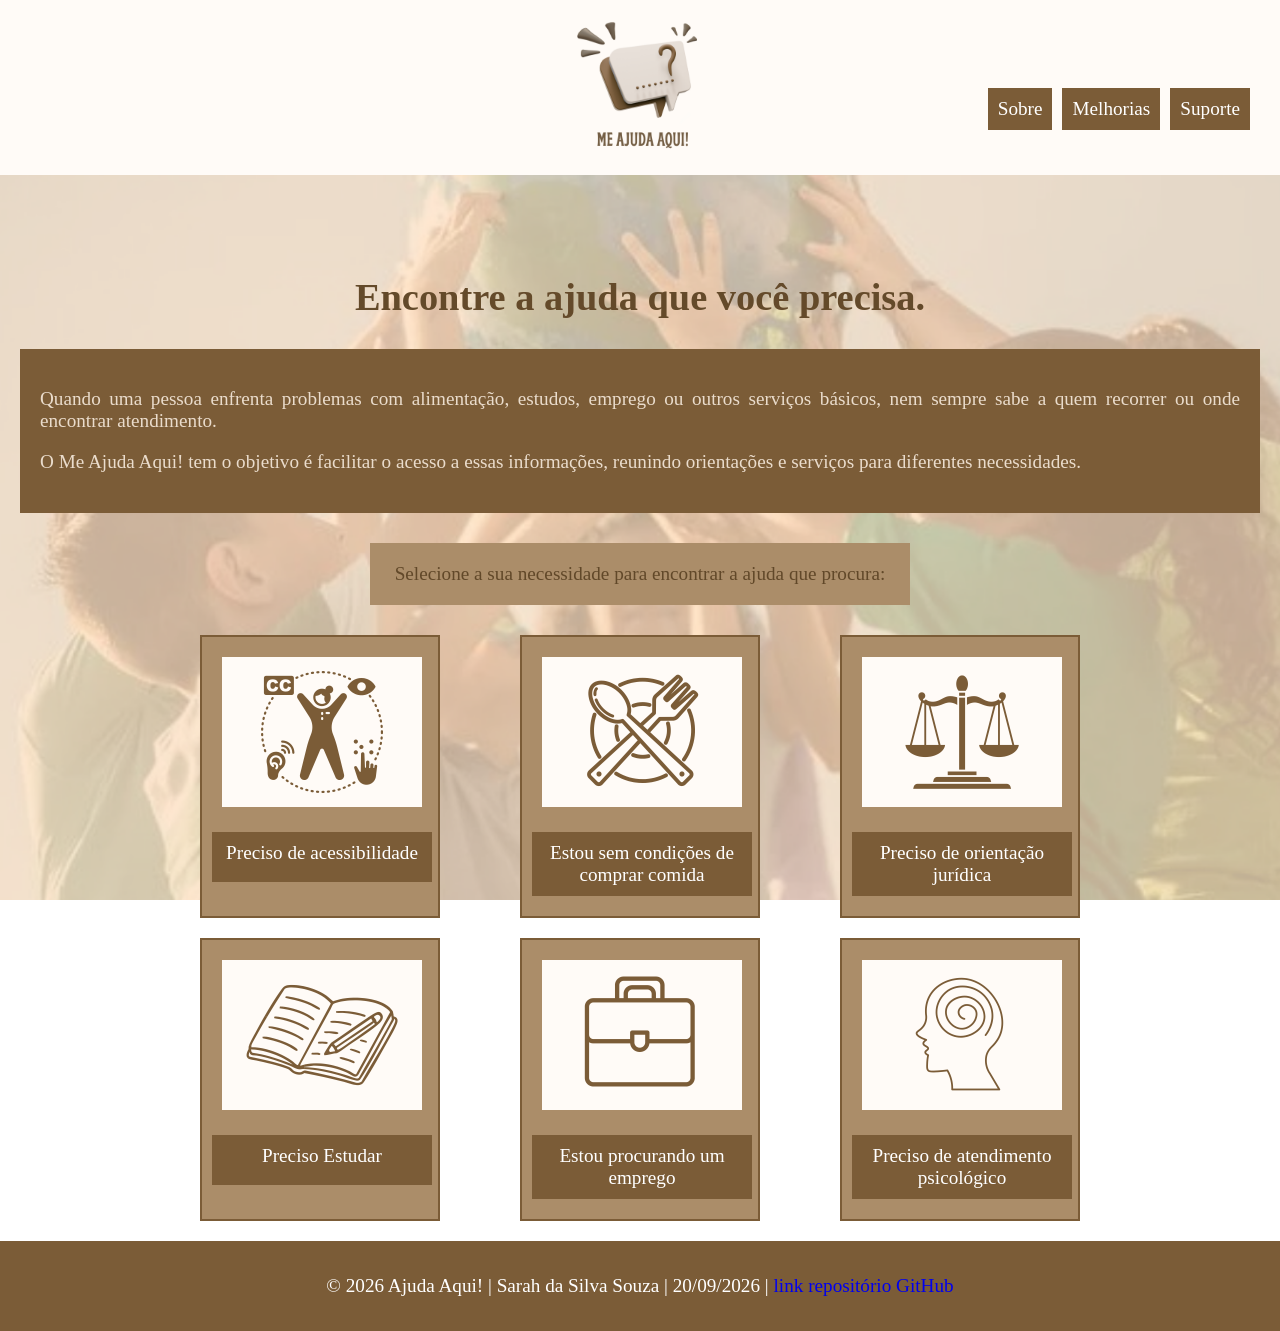
<file: index.html>
<!DOCTYPE html>
<html lang="pt-br">

<head>
    <meta charset="UTF-8">
    <meta name="viewport" content="width=device-width, initial-scale=1.0">
    <link rel="stylesheet" href="css/style.css">
    <title>Me Ajuda Aqui</title>
</head>
<body>
    <div class="header">
        <a href="index.html"><img src="img/LOGO.png" alt=""></a> 
        <div class="Nav">
            <ul class="menu">
                <li><a href="sobre.html">Sobre</a></li> 
                <li><a href="melhorias.html">Melhorias</a></li>
                <li><a href="suporte.html">Suporte</a></li>
            </ul>
        </div>
   
    </div>
      <h1>Encontre a ajuda que você precisa.</h1>
        <div class="intro">  
            <p>Quando uma pessoa enfrenta problemas com alimentação, estudos, emprego ou outros serviços básicos, nem sempre sabe a quem recorrer ou onde encontrar atendimento.</p>
            <p>O Me Ajuda Aqui! tem o objetivo é facilitar o acesso a essas informações, reunindo orientações e serviços para diferentes necessidades.</p>
     </div>
     <p class="introducao">Selecione a sua necessidade para encontrar a ajuda que procura:</p>
        <section class="flex">

            <div >
                <img src="img/img1.png" alt="acessibilidade">
                <p> <a href="acessibilidade.html">Preciso de acessibilidade</a></p>
            </div>

            <div>
                <img src="img/img2.png" alt="img-alimento" title="img-alimento">
                <p> <a href="comida.html">Estou sem condições de comprar comida</a></p>
            </div>
            <div>
                <img src="img/img4.png" alt="img-jurídica" title="img-jurídica">
                <p><a href="juridico.html">Preciso de orientação jurídica</a></p>
            </div>
            <div>
                <img src="img/img5.png" alt="img-estudos" title="img-estudos">
                <p><a href="estudos.html">Preciso Estudar</a></p>
            </div>
            <div>
                <img src="img/img6.png" alt="img-emprego" title="img-emprego">
                <p><a href="emprego.html">Estou procurando um emprego</a></p>
            </div>
             <div>
                <img src="img/img7.png" alt="img-pisicológico" title="img-pisicológico">
                <p><a href="pscologico.html">Preciso de atendimento psicológico</a></p>
            </div>
        </section>

    </div>
  <footer>
        <p>&copy; 2026 Ajuda Aqui! | Sarah da Silva Souza | 20/09/2026 | <a href="https://github.com/sarahetec/Me-Ajuda-Aqui.git">link repositório GitHub</a></p>
     </footer>

</body>
</html>
</file>
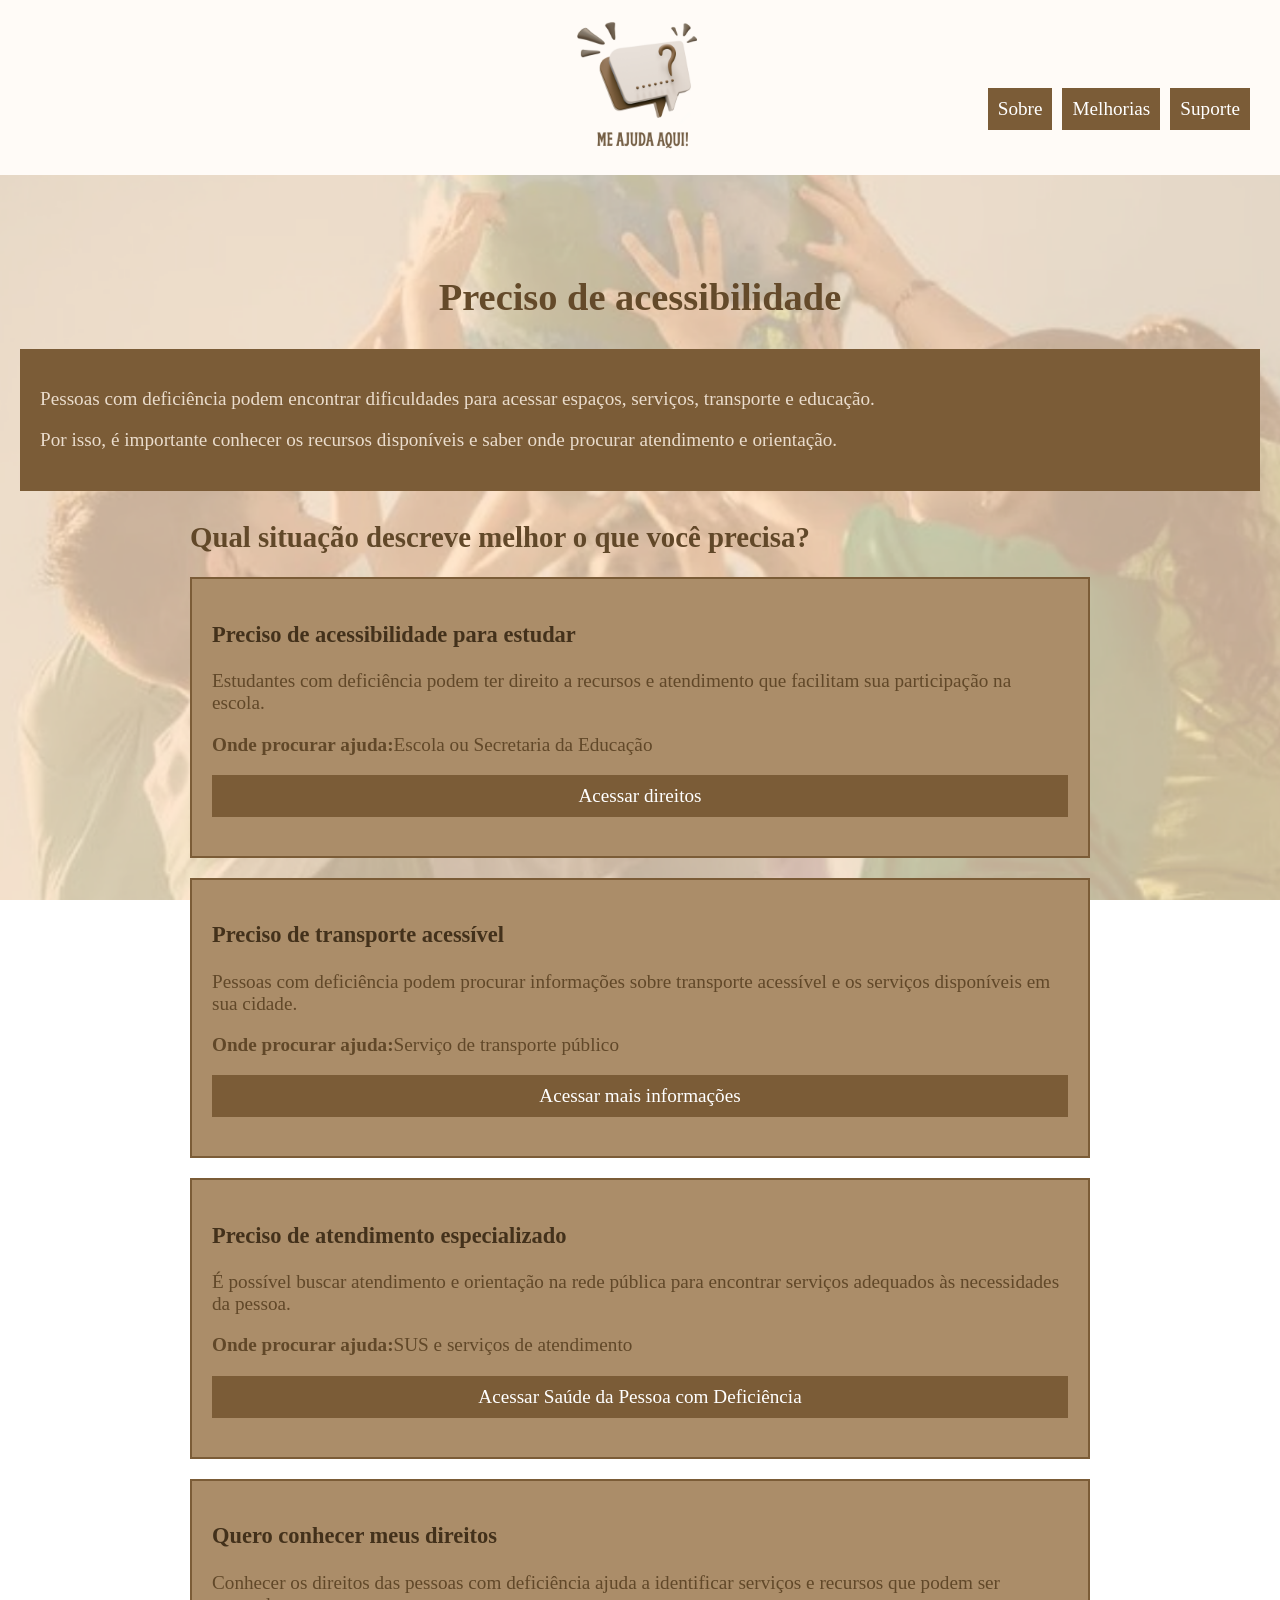
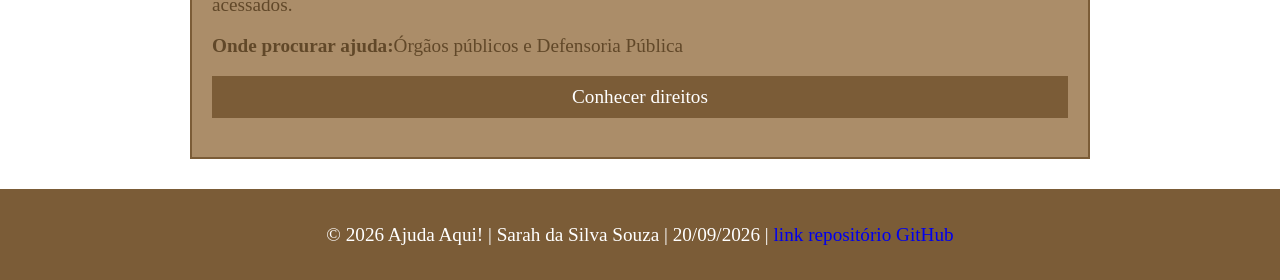
<file: acessibilidade.html>
<!DOCTYPE html>
<html lang="pt-br">

<head>
    <meta charset="UTF-8">
    <meta name="viewport" content="width=device-width, initial-scale=1.0">
    <link rel="stylesheet" href="css/style.css">
    <title>Acessibilidade</title>
</head>
<body>
    <div class="header">
        <a href="index.html"><img src="img/LOGO.png" alt=""></a> 
        <div class="Nav">
            <ul class="menu">
                <li><a href="sobre.html">Sobre</a></li> 
                <li><a href="melhorias.html">Melhorias</a></li>
                <li><a href="suporte.html">Suporte</a></li>
            </ul>
        </div>
    </div>

    <h1>Preciso de acessibilidade</h1>

    <div class="intro">
        <p>
            Pessoas com deficiência podem encontrar dificuldades para acessar espaços, serviços, transporte e educação.
        </p>
        <p>
            Por isso, é importante conhecer os recursos disponíveis e saber onde procurar atendimento e orientação.
        </p>
    </div>
<section class="ajudas">
              <h2>Qual situação descreve melhor o que você precisa?</h2>

                    <div class="ajuda">
                <h3>Preciso de acessibilidade para estudar</h3>

                <p>
                   Estudantes com deficiência podem ter direito a recursos e atendimento que facilitam sua participação na escola.
                </p>
                <p>
                    <strong>Onde procurar ajuda:</strong>Escola ou Secretaria da Educação
                </p>
                <p><a href="https://www.camarainclusao.com.br/noticias/dez-direitos-fundamentais-do-aluno-com-deficiencia-na-escola/">Acessar direitos</a></p>
                </div>

                <div class="ajuda">
                <h3>Preciso de transporte acessível</h3>
                
                                <p>
                  Pessoas com deficiência podem procurar informações sobre transporte acessível e os serviços disponíveis em sua cidade.
        </p>
               
                <p>
                    <strong>Onde procurar ajuda:</strong>Serviço de transporte público
                </p>
               <p> <a href="https://legale.com.br/blog/transporte-publico-acessivel-direitos-e-obrigacoes-legais/">Acessar mais informações</a></p>
            </div>


            <div class="ajuda">
                <h3>Preciso de atendimento especializado</h3>

                                <p>
                   É possível buscar atendimento e orientação na rede pública para encontrar serviços adequados às necessidades da pessoa.
                </p>
                <p>
                    <strong>Onde procurar ajuda:</strong>SUS e serviços de atendimento
                </p>
                <p><a href="https://www.gov.br/saude/pt-br/assuntos/saude-de-a-a-z/s/saude-da-pessoa-com-deficiencia">Acessar Saúde da Pessoa com Deficiência</a></p>
            </div>

            <div class="ajuda">
                <h3>Quero conhecer meus direitos</h3>

                                <p>
                    Conhecer os direitos das pessoas com deficiência ajuda a identificar serviços e recursos que podem ser acessados.
                </p>
                <p>
                    <strong>Onde procurar ajuda:</strong>Órgãos públicos e Defensoria Pública
                </p>
                <p><a href="https://www.tst.jus.br/direitos-das-pessoas-com-deficiencia">Conhecer direitos</a></p>
                </div>
            </div>
</section>
              <footer>
        <p>&copy; 2026 Ajuda Aqui! | Sarah da Silva Souza | 20/09/2026 | <a href="https://github.com/sarahetec/Me-Ajuda-Aqui.git">link repositório GitHub</a></p>
     </footer>

</body>
</html>
</file>
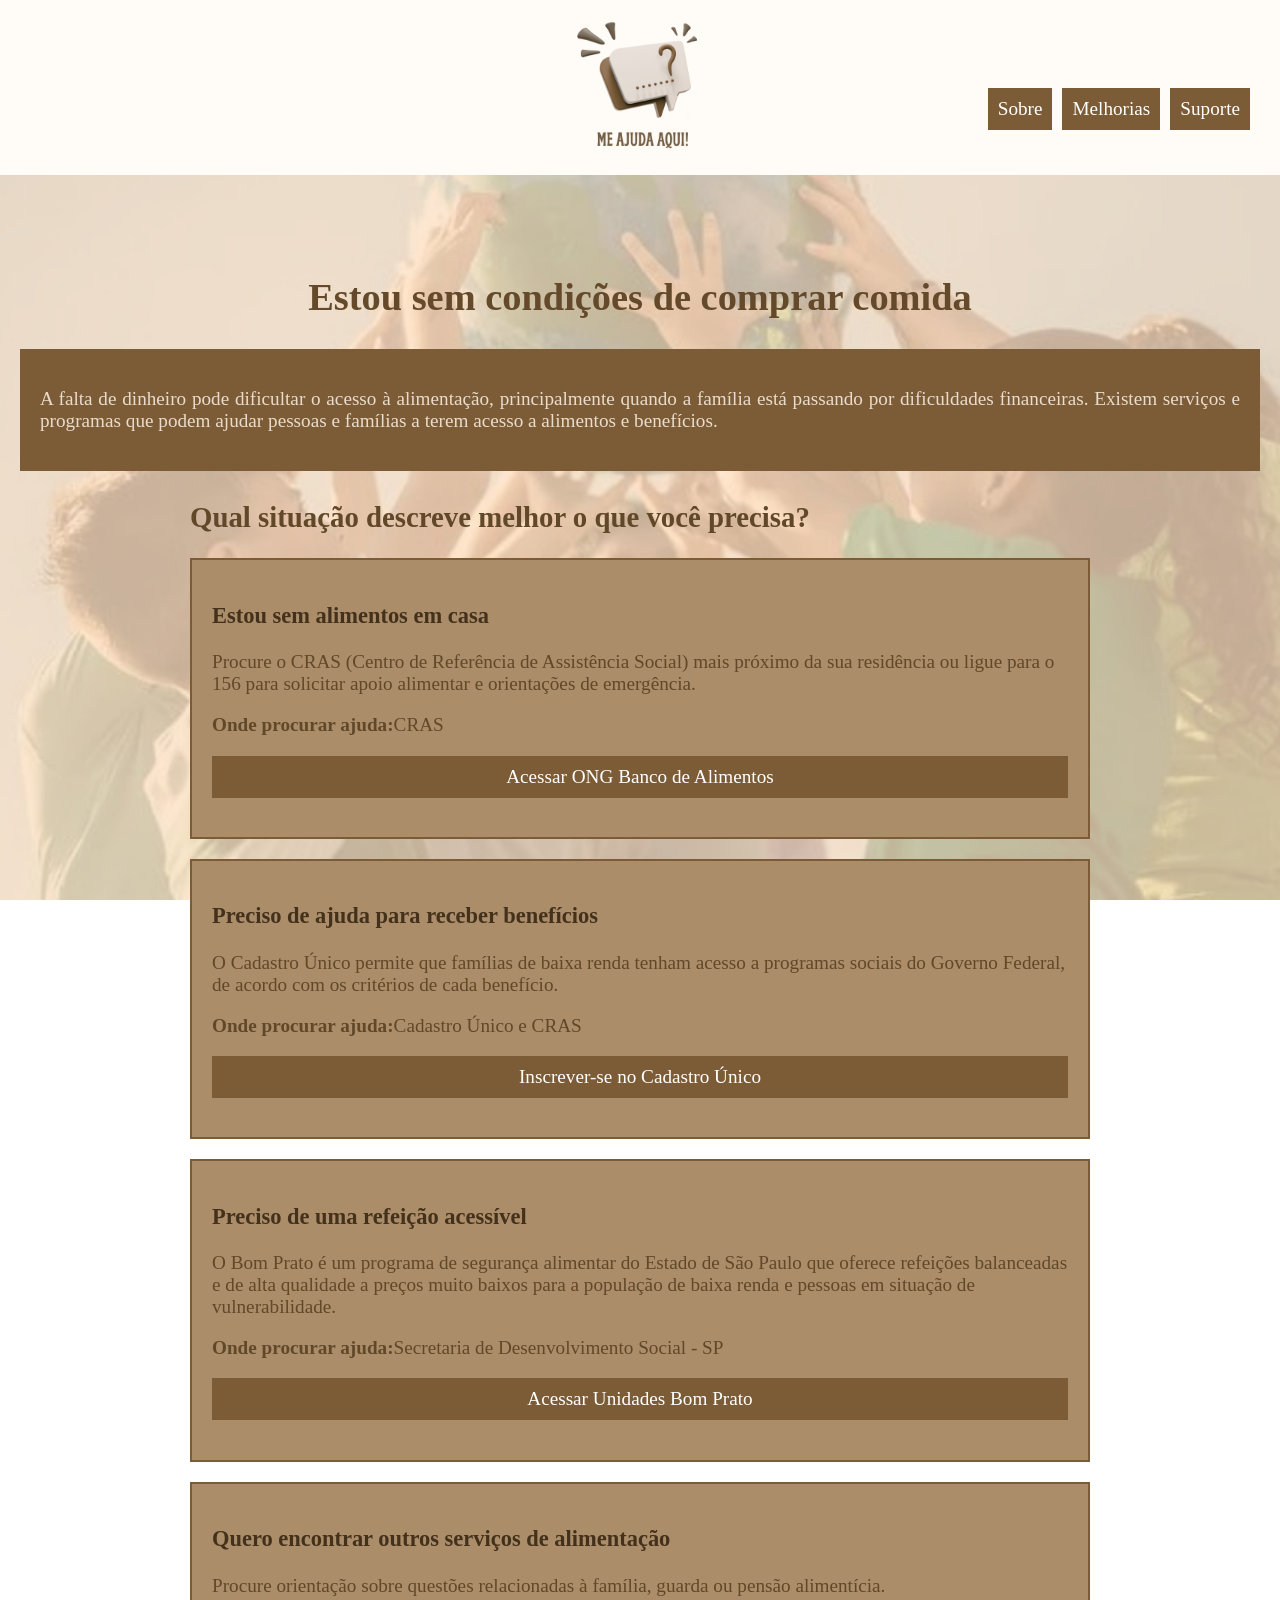
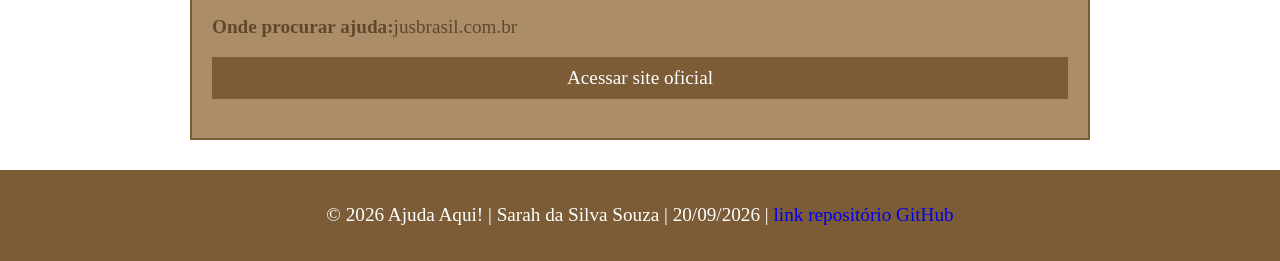
<file: comida.html>
<!DOCTYPE html>
<html lang="pt-br">

<head>
    <meta charset="UTF-8">
    <meta name="viewport" content="width=device-width, initial-scale=1.0">
    <link rel="stylesheet" href="css/style.css">
    <title>Alimentação</title>
</head>
<body>
    <div class="header">
        <a href="index.html"><img src="img/LOGO.png" alt=""></a> 
        <div class="Nav">
            <ul class="menu">
                <li><a href="sobre.html">Sobre</a></li> 
                <li><a href="melhorias.html">Melhorias</a></li>
                <li><a href="suporte.html">Suporte</a></li>
            </ul>
        </div>
    </div>

    <h1>Estou sem condições de comprar comida</h1>

    <div class="intro">
        <p>
            A falta de dinheiro pode dificultar o acesso à alimentação, principalmente quando a família está passando por dificuldades financeiras.
     Existem serviços e programas que podem ajudar pessoas e famílias a terem acesso a alimentos e benefícios.
        </p>
    </div>
<section class="ajudas">
              <h2>Qual situação descreve melhor o que você precisa?</h2>
       
                    <div class="ajuda">
                <h3>Estou sem alimentos em casa</h3>

                <p>
                    Procure o CRAS (Centro de Referência de Assistência Social) mais próximo da sua residência ou ligue para o 156 para solicitar apoio alimentar e orientações de emergência.
                </p>
                <p>
                    <strong>Onde procurar ajuda:</strong>CRAS
                </p>
                <p><a href="https://bancodealimentos.org.br/contato-quero-alimentos-2/">Acessar ONG Banco de Alimentos</a></p>
                </div>

                <div class="ajuda">
                <h3>Preciso de ajuda para receber benefícios</h3>
                
                                <p>
                   O Cadastro Único permite que famílias de baixa renda tenham acesso a programas sociais do Governo Federal, de acordo com os critérios de cada benefício.
        </p>
                <p>
                    <strong>Onde procurar ajuda:</strong>Cadastro Único e CRAS
                </p>
               <p> <a href="https://www.gov.br/pt-br/servicos/inscrever-se-no-cadastro-unico-para-programas-sociais-do-governo-federal"">Inscrever-se no Cadastro Único</a></p>
            </div>


            <div class="ajuda">
                <h3>Preciso de uma refeição acessível</h3>

                                <p>
                   O Bom Prato é um programa de segurança alimentar do Estado de São Paulo que oferece refeições balanceadas e de alta qualidade a preços muito baixos para a população de baixa renda e pessoas em situação de vulnerabilidade. 
                </p>
                <p>
                    <strong>Onde procurar ajuda:</strong>Secretaria de Desenvolvimento Social - SP
                </p>
                <p><a href="https://www.desenvolvimentosocial.sp.gov.br/dx/api/dam/v1/collections/15b8bf2f-3fa8-4869-8cc5-01afb6a8ce02/items/811201a2-9e42-436c-a09f-c758ca72fef7/renditions/cc44405f-c5f8-4bef-ac35-375e58e">Acessar Unidades Bom Prato</a></p>
            </div>

            <div class="ajuda">
                <h3>Quero encontrar outros serviços de alimentação</h3>

                                <p>
                     Procure orientação sobre questões relacionadas à família, guarda ou pensão alimentícia.
                </p>
                <p>
                    <strong>Onde procurar ajuda:</strong>jusbrasil.com.br
                </p>
                <p><a href="https://www.jusbrasil.com.br/seus-direitos?utm_source=google&utm_medium=cpc&utm_campaign=seusdireitos_1683490533&utm_content=65186902293&utm_term=guarda%20de%20filhos&gad_source=1&gad_campaignid=1683490533&gbraid=0AAAAADqIWQ-8praVbg1KWVaj5zfFTa3ZR&gclid=Cj0KCQjw5bjVBhCiARIsAJzMVnToIk5Q71z59PQd-2UvLFZKBIHSGrfw-uZ_c691CzhH6wXSozQfwmsaAmMgEALw_wcB">Acessar site oficial</a></p>
                </div>
            </div>
</section>
              <footer>
        <p>&copy; 2026 Ajuda Aqui! | Sarah da Silva Souza | 20/09/2026 | <a href="https://github.com/sarahetec/Me-Ajuda-Aqui.git">link repositório GitHub</a></p>
     </footer>

</body>
</html>
</file>
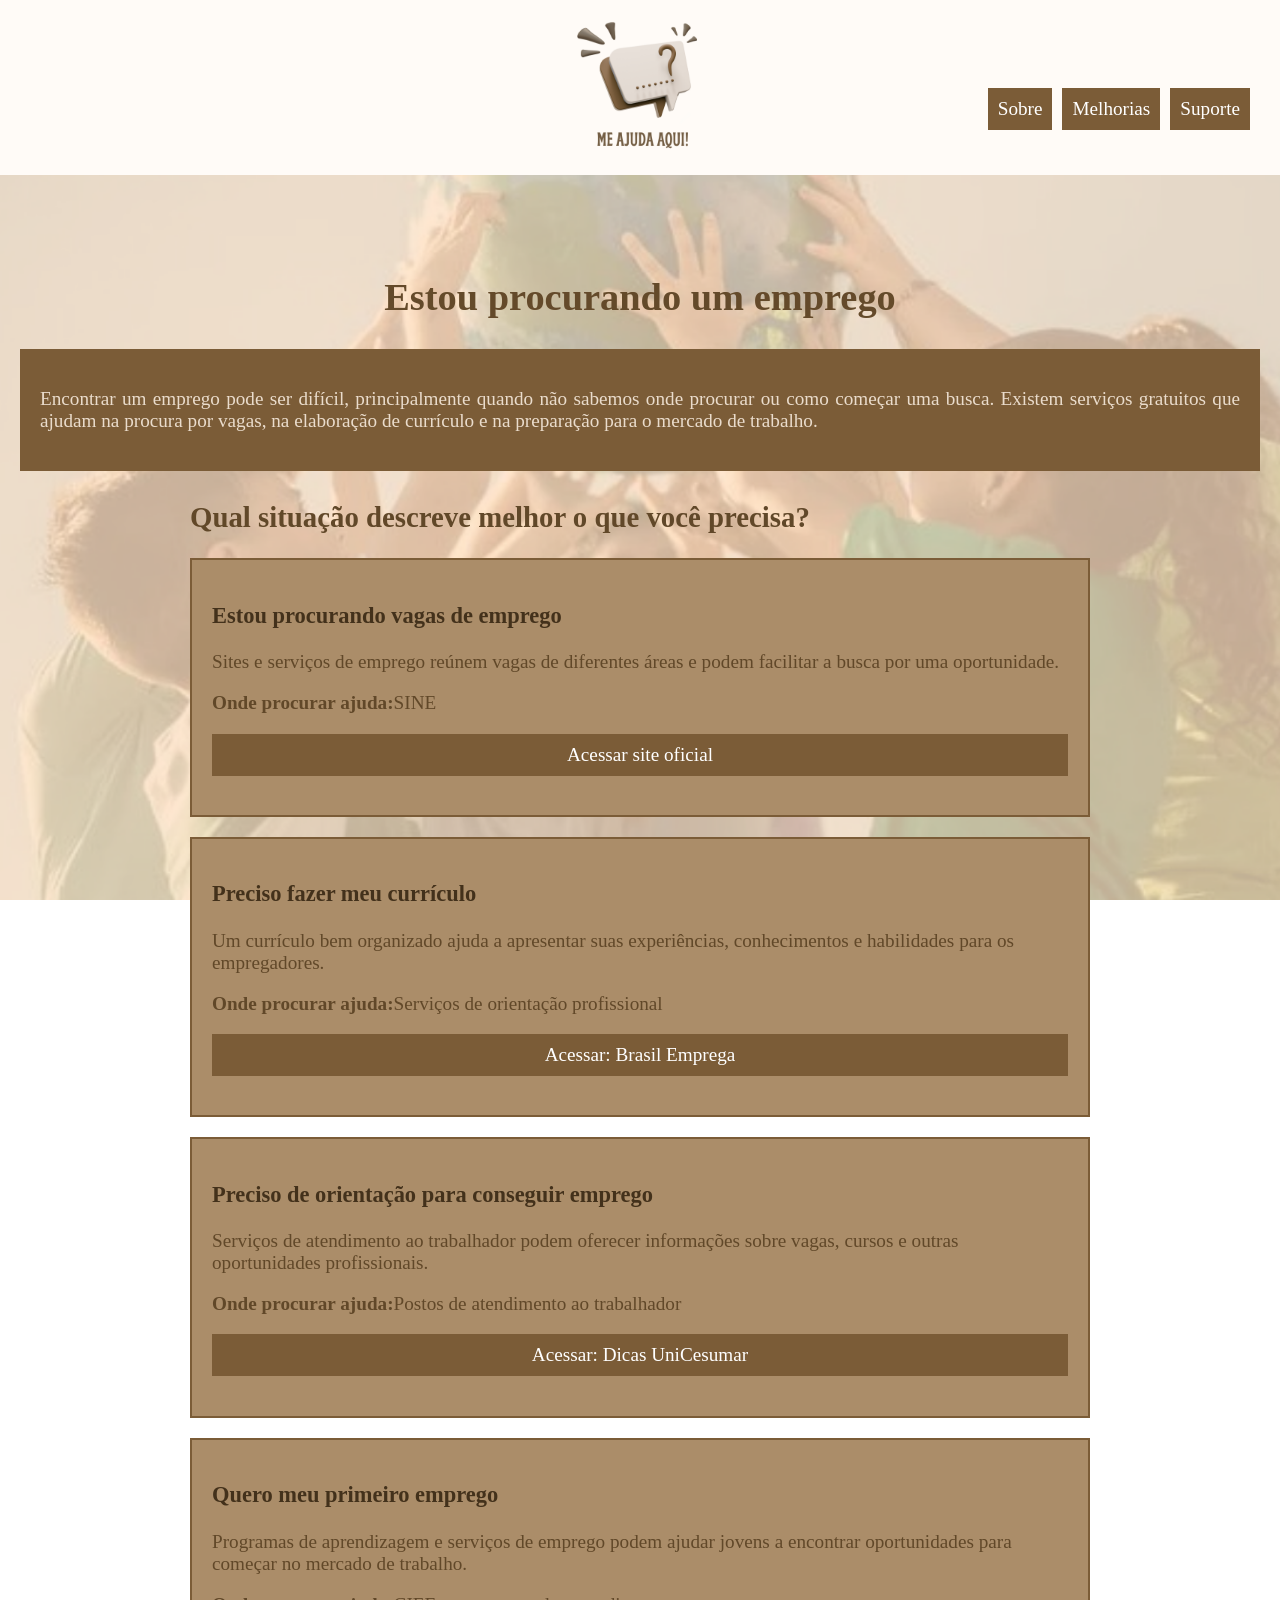
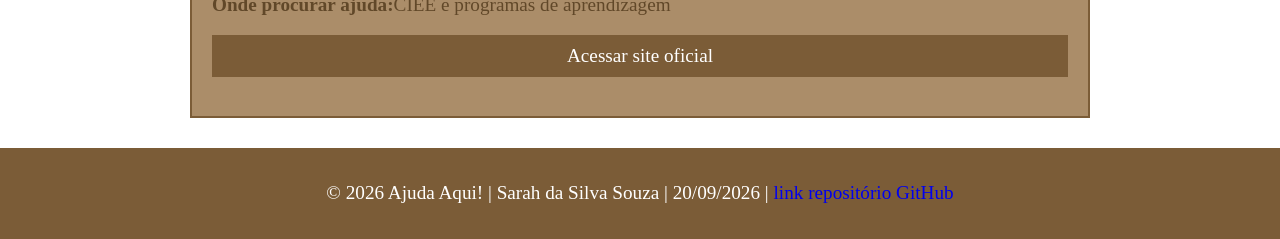
<file: emprego.html>
<!DOCTYPE html>
<html lang="pt-br">

<head>
    <meta charset="UTF-8">
    <meta name="viewport" content="width=device-width, initial-scale=1.0">
    <link rel="stylesheet" href="css/style.css">
    <title>Emprego</title>
</head>
<body>
    <div class="header">
        <a href="index.html"><img src="img/LOGO.png" alt=""></a> 
        <div class="Nav">
            <ul class="menu">
                <li><a href="sobre.html">Sobre</a></li> 
                <li><a href="melhorias.html">Melhorias</a></li>
                <li><a href="suporte.html">Suporte</a></li>
            </ul>
        </div>
    </div>

    <h1>Estou procurando um emprego</h1>

    <div class="intro">
        <p>
Encontrar um emprego pode ser difícil, principalmente quando não sabemos onde procurar ou como começar uma busca.

Existem serviços gratuitos que ajudam na procura por vagas, na elaboração de currículo e na preparação para o mercado de trabalho.        </p>
    </div>
<section class="ajudas">
              <h2>Qual situação descreve melhor o que você precisa?</h2>
       
                

                    <div class="ajuda">
                <h3>Estou procurando vagas de emprego</h3>

                <p>
                    Sites e serviços de emprego reúnem vagas de diferentes áreas e podem facilitar a busca por uma oportunidade.
                </p>
                <p>
                    <strong>Onde procurar ajuda:</strong>SINE
                </p>
                <p><a href="https://www.gov.br/pt-br/servicos/buscar-emprego-no-sistema-nacional-de-emprego-sine">Acessar site oficial</a></p>
                </div>

                <div class="ajuda">
                <h3>Preciso fazer meu currículo</h3>
                
                                <p>
                   Um currículo bem organizado ajuda a apresentar suas experiências, conhecimentos e habilidades para os empregadores.
        </p>
               
                <p>
                    <strong>Onde procurar ajuda:</strong>Serviços de orientação profissional
                </p>
               <p> <a href="https://brasilemprega.com.br/criar-curriculo.html">Acessar: Brasil Emprega</a></p>
            </div>


            <div class="ajuda">
                <h3>Preciso de orientação para conseguir emprego</h3>

                                <p>
                   Serviços de atendimento ao trabalhador podem oferecer informações sobre vagas, cursos e outras oportunidades profissionais.
                </p>
                <p>
                    <strong>Onde procurar ajuda:</strong>Postos de atendimento ao trabalhador
                </p>
                <p><a href="https://www.unicesumar.edu.br/blog/dicas-para-conseguir-um-emprego/">Acessar: Dicas UniCesumar</a></p>
            </div>

            <div class="ajuda">
                <h3>Quero meu primeiro emprego</h3>

                                <p>
                     Programas de aprendizagem e serviços de emprego podem ajudar jovens a encontrar oportunidades para começar no mercado de trabalho.
                <p>
                    <strong>Onde procurar ajuda:</strong>CIEE e programas de aprendizagem
                </p>
                <p><a href="https://solucoes.ciee.org.br/home">Acessar site oficial</a></p>
                </div>
            </div>
</section>
            <footer>
        <p>&copy; 2026 Ajuda Aqui! | Sarah da Silva Souza | 20/09/2026 | <a href="https://github.com/sarahetec/Me-Ajuda-Aqui.git">link repositório GitHub</a></p>
     </footer>

</body>
</html>
</file>
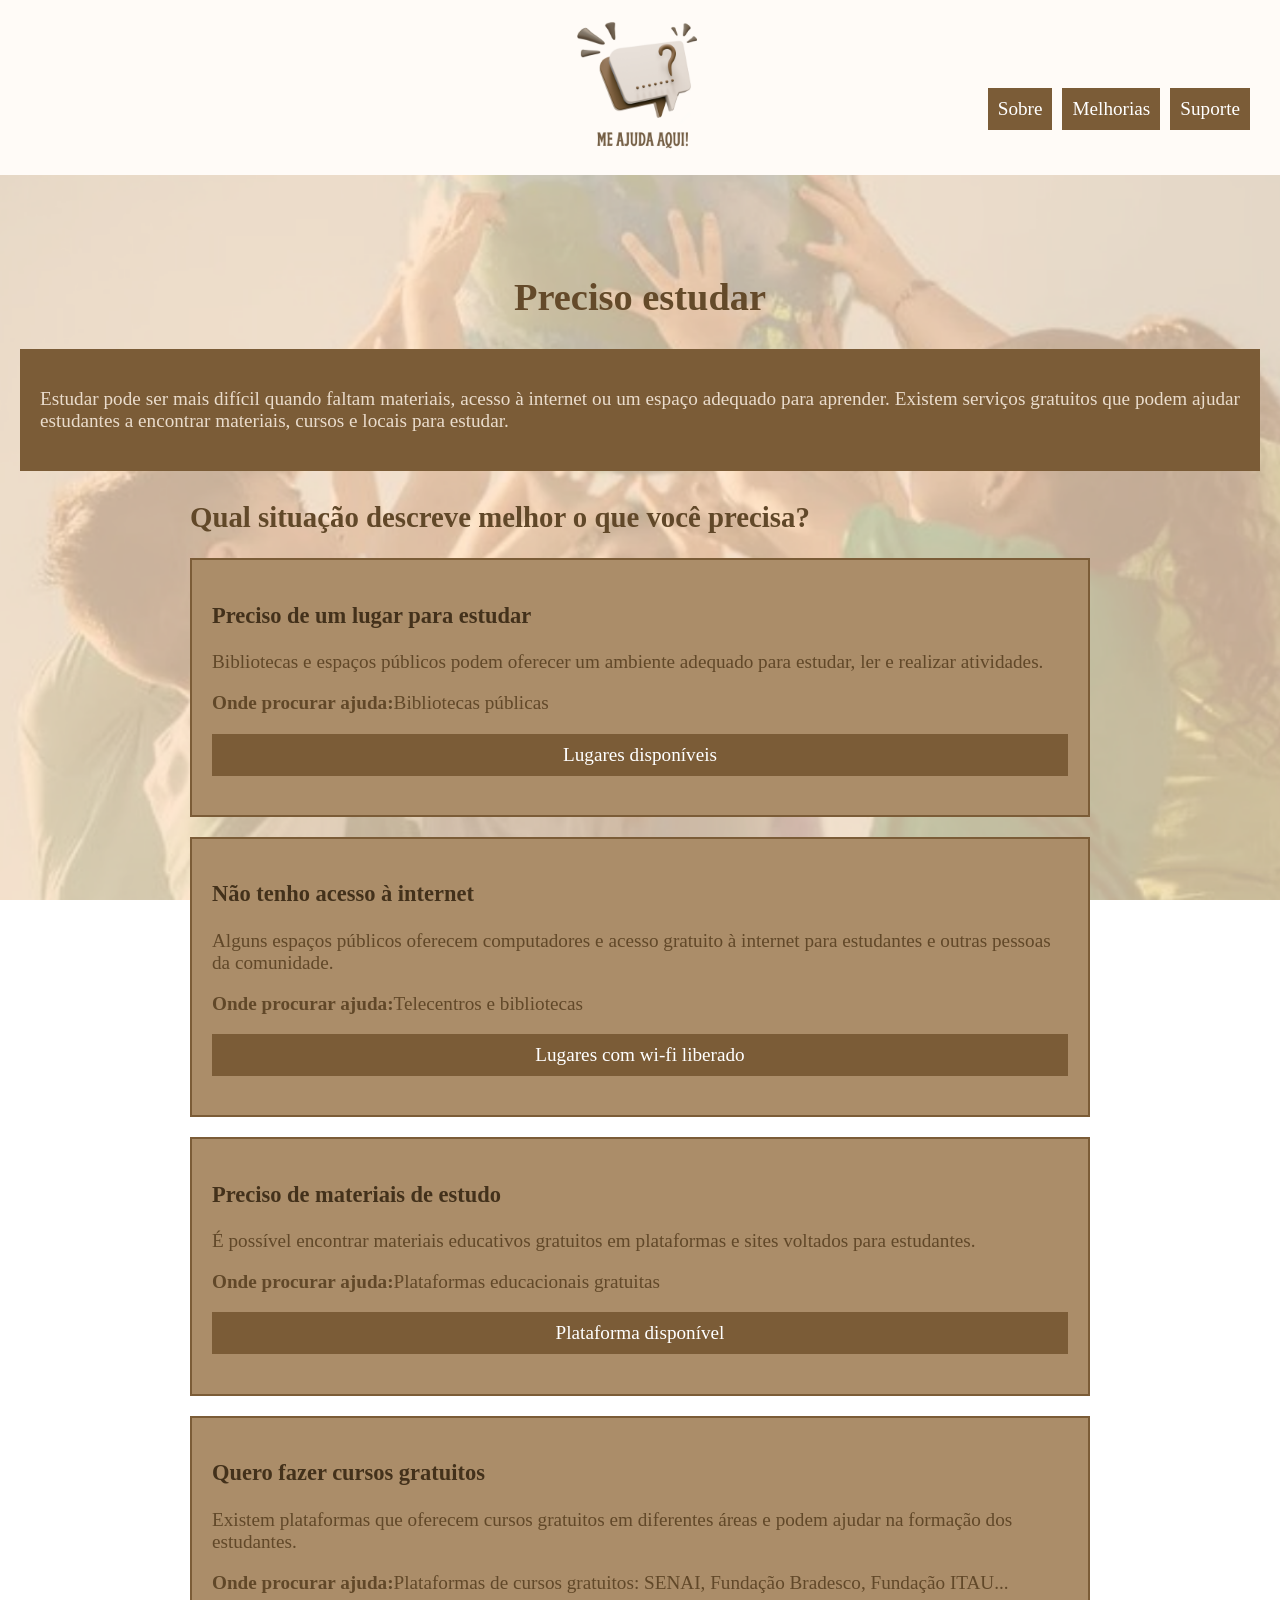
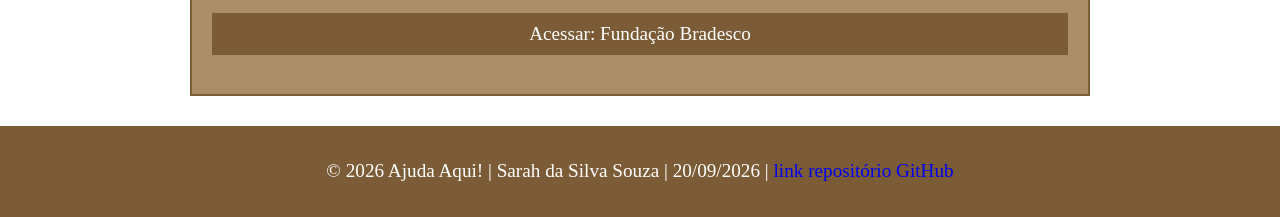
<file: estudos.html>
<!DOCTYPE html>
<html lang="pt-br">

<head>
    <meta charset="UTF-8">
    <meta name="viewport" content="width=device-width, initial-scale=1.0">
    <link rel="stylesheet" href="css/style.css">
    <title>Estudos</title>
</head>
<body>
    <div class="header">
        <a href="index.html"><img src="img/LOGO.png" alt=""></a> 
        <div class="Nav">
            <ul class="menu">
                <li><a href="sobre.html">Sobre</a></li> 
                <li><a href="melhorias.html">Melhorias</a></li>
                <li><a href="suporte.html">Suporte</a></li>
            </ul>
        </div>
    </div>

    <h1>Preciso estudar</h1>

    <div class="intro">
        <p>
Estudar pode ser mais difícil quando faltam materiais, acesso à internet ou um espaço adequado para aprender.
Existem serviços gratuitos que podem ajudar estudantes a encontrar materiais, cursos e locais para estudar.        </p>
    </div>
<section class="ajudas">
              <h2>Qual situação descreve melhor o que você precisa?</h2>
       
                

                    <div class="ajuda">
                <h3>Preciso de um lugar para estudar</h3>

                <p>
                   Bibliotecas e espaços públicos podem oferecer um ambiente adequado para estudar, ler e realizar atividades.
                </p>
                <p>
                    <strong>Onde procurar ajuda:</strong>Bibliotecas públicas
                </p>
                <p><a href="https://www.cnnbrasil.com.br/educacao/10-espacos-publicos-e-gratuitos-para-estudar-em-sao-paulo/">Lugares disponíveis</a></p>
                </div>

                <div class="ajuda">
                <h3>Não tenho acesso à internet</h3>
                
                                <p>
                   Alguns espaços públicos oferecem computadores e acesso gratuito à internet para estudantes e outras pessoas da comunidade.
        </p>
               
                <p>
                    <strong>Onde procurar ajuda:</strong>Telecentros e bibliotecas
                </p>
               <p> <a href="https://blog.stoodi.com.br/blog/dicas-de-estudo/10-lugares-para-estudar-em-sao-paulo/">Lugares com wi-fi liberado</a></p>
            </div>


            <div class="ajuda">
                <h3>Preciso de materiais de estudo</h3>

                                <p>
                    É possível encontrar materiais educativos gratuitos em plataformas e sites voltados para estudantes.
                </p>
                <p>
                    <strong>Onde procurar ajuda:</strong>Plataformas educacionais gratuitas
                </p>
                <p><a href="https://novaescola.org.br/material-educacional">Plataforma disponível</a></p>
            </div>

            <div class="ajuda">
                <h3>Quero fazer cursos gratuitos</h3>

                                <p>
                    Existem plataformas que oferecem cursos gratuitos em diferentes áreas e podem ajudar na formação dos estudantes.
                </p>
                <p>
                    <strong>Onde procurar ajuda:</strong>Plataformas de cursos gratuitos: SENAI, Fundação Bradesco, Fundação ITAU...
                </p>
                <p><a href="https://www.ev.org.br/">Acessar: Fundação Bradesco</a></p>
                </div>
            </div>
</section>
             <footer>
        <p>&copy; 2026 Ajuda Aqui! | Sarah da Silva Souza | 20/09/2026 | <a href="https://github.com/sarahetec/Me-Ajuda-Aqui.git">link repositório GitHub</a></p>
     </footer>

</body>
</html>
</file>
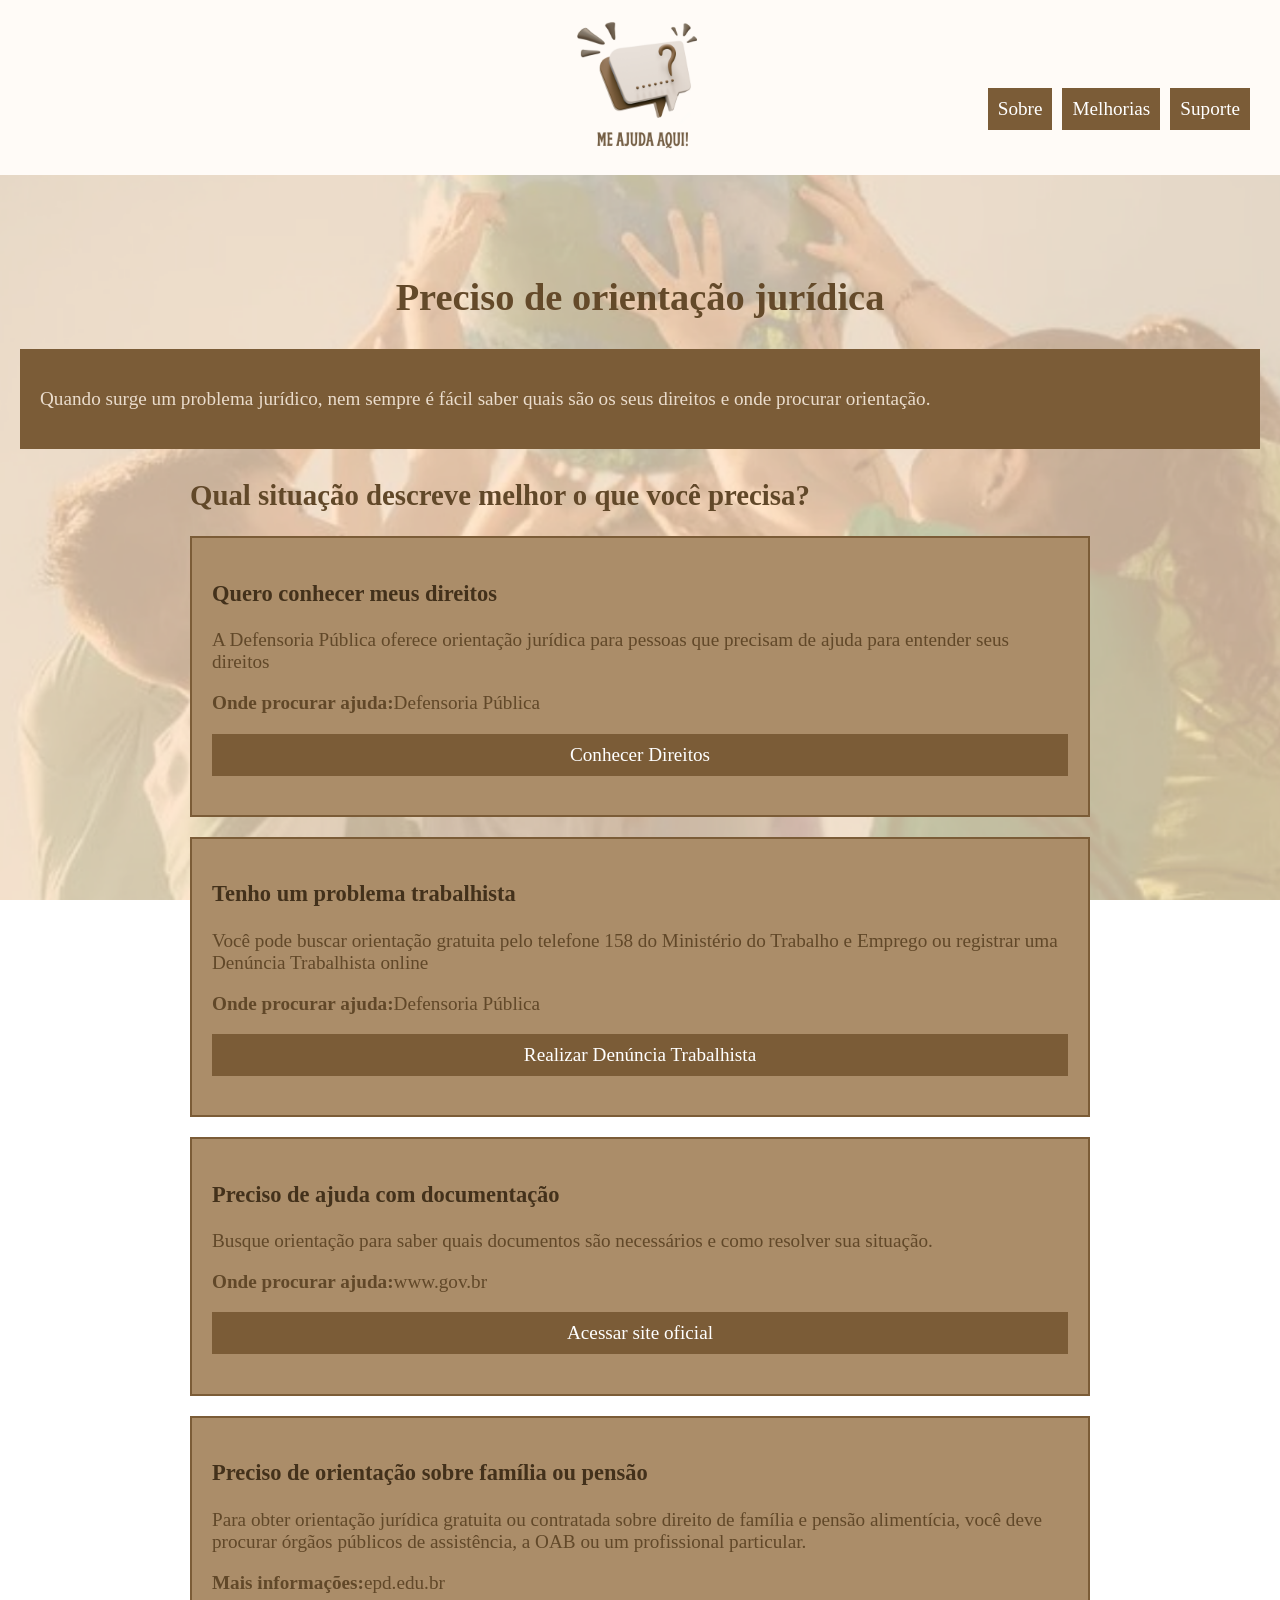
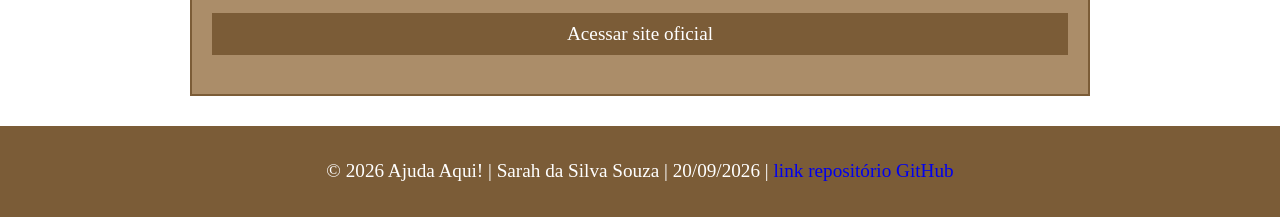
<file: juridico.html>
<!DOCTYPE html>
<html lang="pt-br">

<head>
    <meta charset="UTF-8">
    <meta name="viewport" content="width=device-width, initial-scale=1.0">
    <link rel="stylesheet" href="css/style.css">
    <title>Juridico</title>
</head>
<body>
    <div class="header">
        <a href="index.html"><img src="img/LOGO.png" alt=""></a> 
        <div class="Nav">
            <ul class="menu">
                <li><a href="sobre.html">Sobre</a></li> 
                <li><a href="melhorias.html">Melhorias</a></li>
                <li><a href="suporte.html">Suporte</a></li>
            </ul>
        </div>
    </div>

    <h1>Preciso de orientação jurídica</h1>

    <div class="intro">
        <p>
            Quando surge um problema jurídico, nem sempre é fácil saber quais são os seus direitos e onde procurar orientação.
        </p>
    </div>
<section class="ajudas">
              <h2>Qual situação descreve melhor o que você precisa?</h2>
       
                

                    <div class="ajuda">
                <h3>Quero conhecer meus direitos</h3>

                <p>
                    A Defensoria Pública oferece orientação jurídica para pessoas que precisam de ajuda
                     para entender seus direitos
                </p>
                <p>
                    <strong>Onde procurar ajuda:</strong>Defensoria Pública
                </p>
                <p><a href="https://www.gov.br/mj/pt-br/assuntos/seus-direitos">Conhecer Direitos</a></p>
                </div>

                <div class="ajuda">
                <h3>Tenho um problema trabalhista</h3>
                
                                <p>
                    Você pode buscar orientação gratuita pelo telefone 158 do Ministério do Trabalho e Emprego ou registrar uma Denúncia Trabalhista online
        </p>
               
                <p>
                    <strong>Onde procurar ajuda:</strong>Defensoria Pública
                </p>
               <p> <a href="https://www.gov.br/pt-br/servicos/realizar-denuncia-trabalhista">Realizar Denúncia Trabalhista</a></p>
            </div>


            <div class="ajuda">
                <h3>Preciso de ajuda com documentação</h3>

                                <p>
                    Busque orientação para saber quais documentos são necessários e como resolver sua situação.
                </p>
                <p>
                    <strong>Onde procurar ajuda:</strong>www.gov.br
                </p>
                <p><a href="https://www.gov.br/pt-br/servicos/consultar-documentos-do-acervo-do-arquivo-nacional">Acessar site oficial</a></p>
            </div>

            <div class="ajuda">
                <h3>Preciso de orientação sobre família ou pensão</h3>

                                <p>
                     Para obter orientação jurídica gratuita ou contratada sobre direito de família e pensão alimentícia, você deve procurar órgãos públicos de assistência, a OAB ou um profissional particular.
                </p>
                <p>
                    <strong>Mais informações:</strong>epd.edu.br
                </p>
                <p><a href="https://epd.edu.br/blog/voce-tem-duvidas-sobre-direito-de-familia/">Acessar site oficial</a></p>
                </div>
            </div>
</section>
            <footer>
        <p>&copy; 2026 Ajuda Aqui! | Sarah da Silva Souza | 20/09/2026 | <a href="https://github.com/sarahetec/Me-Ajuda-Aqui.git">link repositório GitHub</a></p>
     </footer>
</body>
</html>
</file>
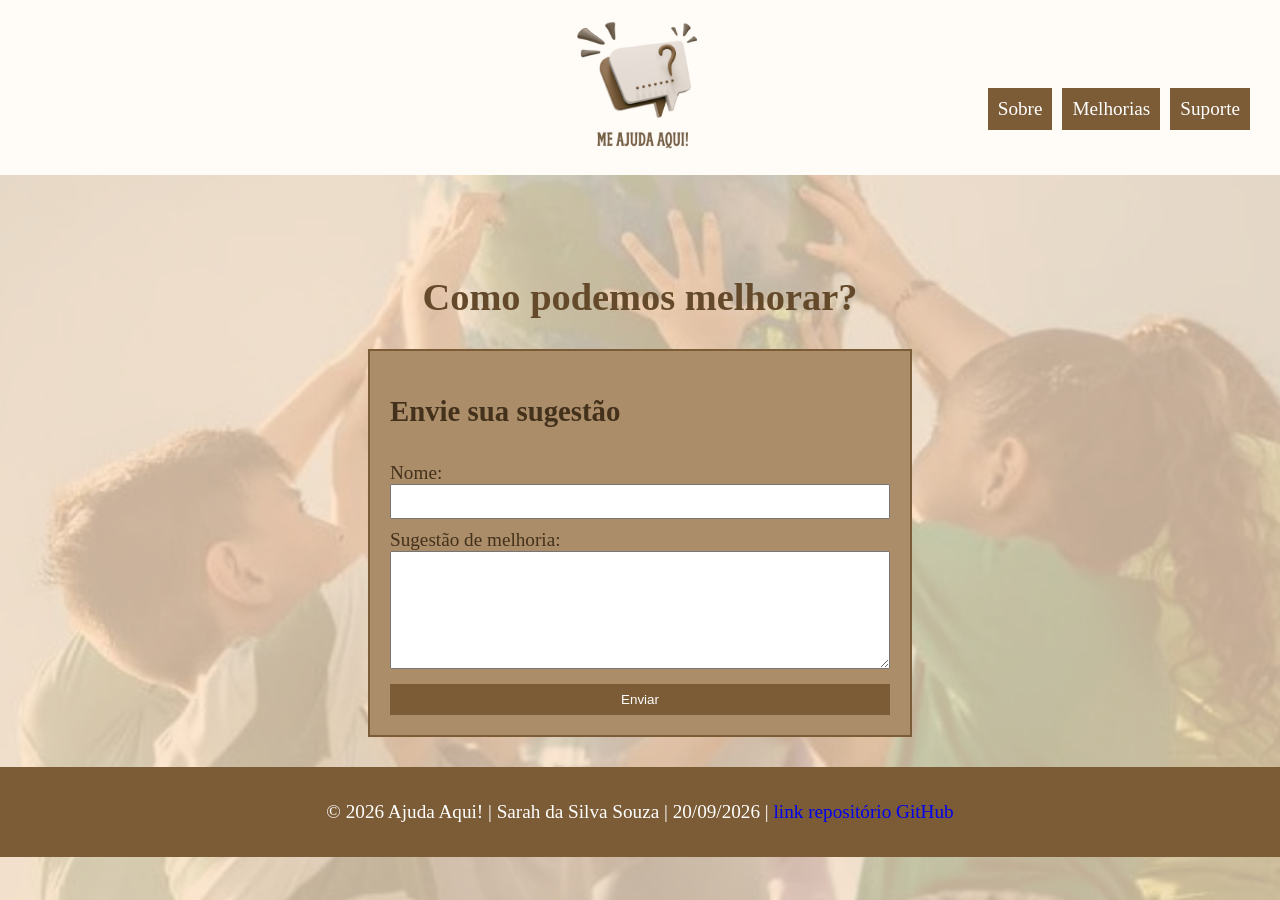
<file: melhorias.html>
<!DOCTYPE html>
<html lang="pt-br">
<head>
    <meta charset="UTF-8">
    <meta name="viewport" content="width=device-width, initial-scale=1.0">
     <link rel="stylesheet" href="css/style.css">
    <title>Melhorias</title>
</head>
<body>
    <div class="header">
        <a href="index.html"><img src="img/LOGO.png" alt=""></a>

        <div class="Nav">
            <ul class="menu">
                <li><a href="sobre.html">Sobre</a></li>
                <li><a href="melhorias.html">Melhorias</a></li>
                <li><a href="suporte.html">Suporte</a></li>
                </ul>
        </div>
      </div>

        <h1>Como podemos melhorar? </h1>
        <section class="formulario">
            <h2>Envie sua sugestão</h2>

            <form>
                <label for="nome">Nome:</label>
                <input type="text" id="nome">
                <label for="sugestao">Sugestão de melhoria:</label>
                <textarea id="sugestao"></textarea>
                <button type="submit">Enviar</button>
            </form>
        </section>
  <footer>
        <p>&copy; 2026 Ajuda Aqui! | Sarah da Silva Souza | 20/09/2026 | <a href="https://github.com/sarahetec/Me-Ajuda-Aqui.git">link repositório GitHub</a></p>
     </footer>

</body>
</html>
</file>
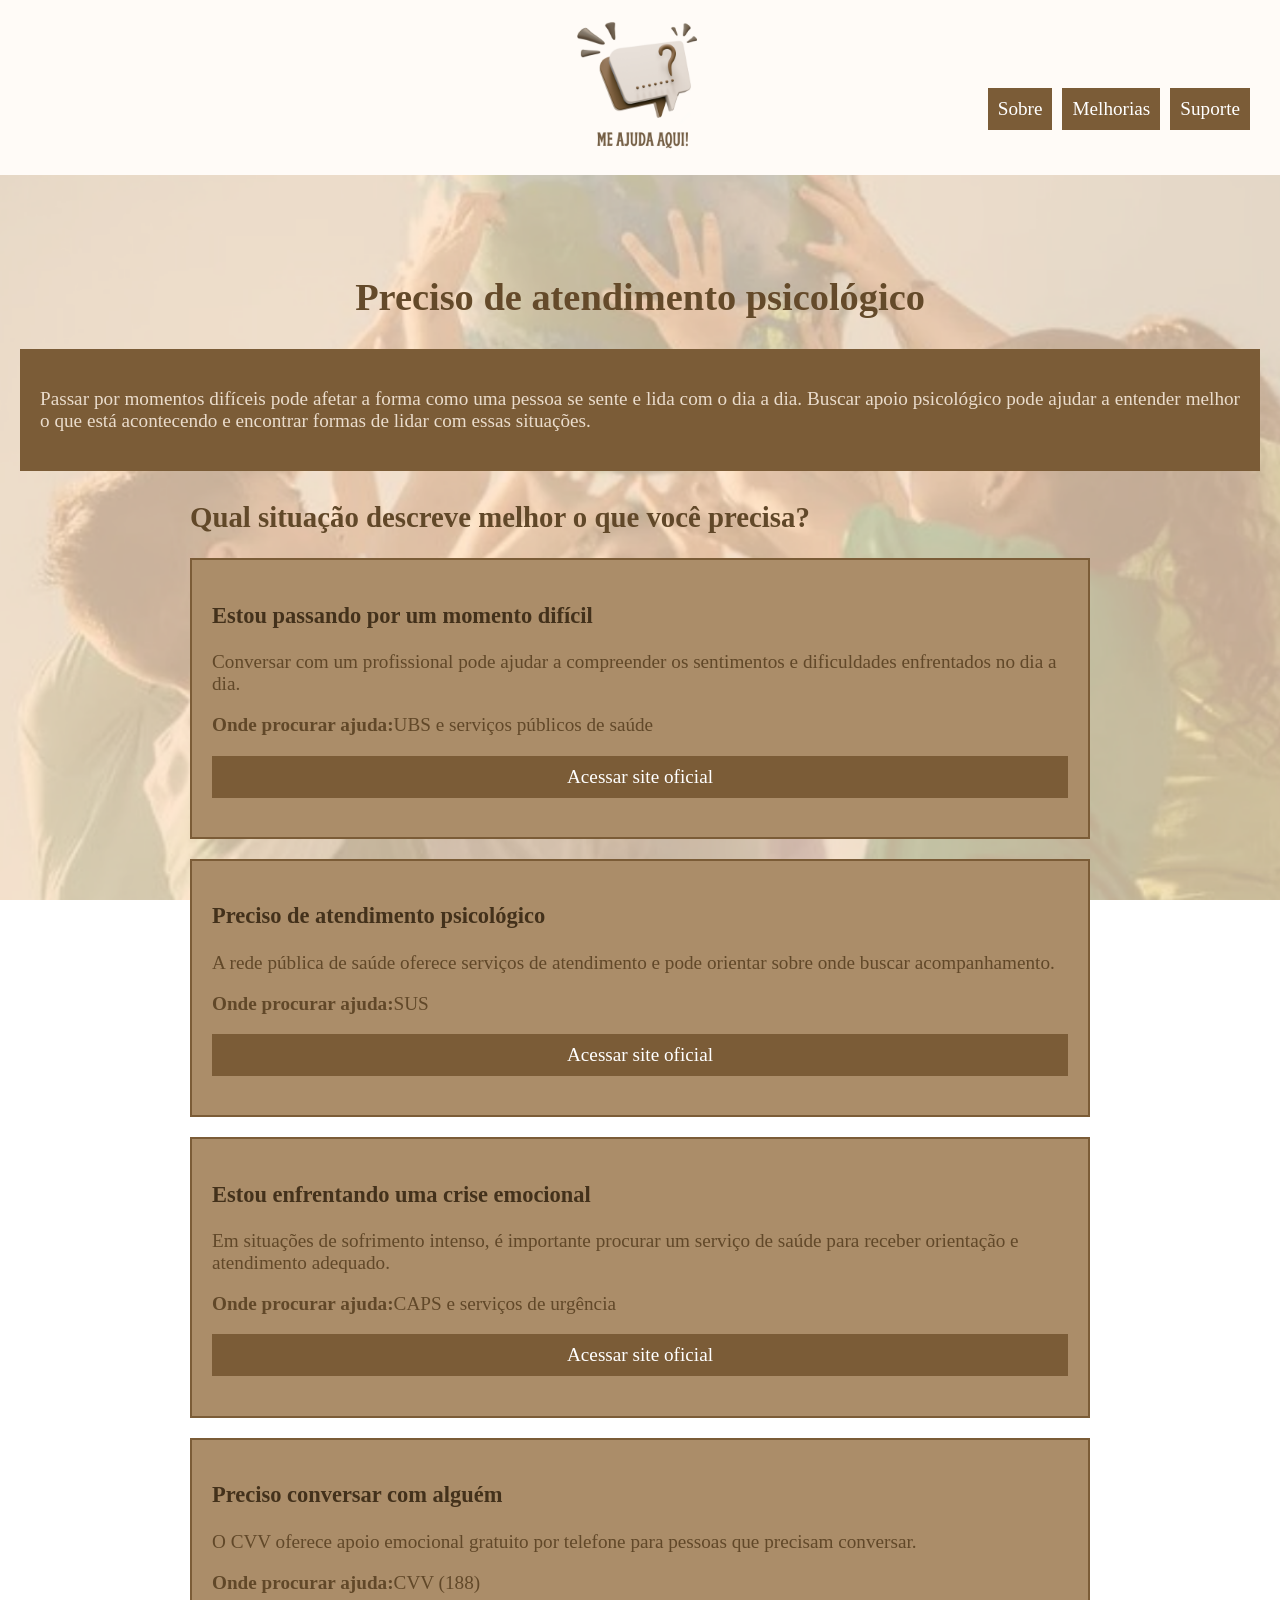
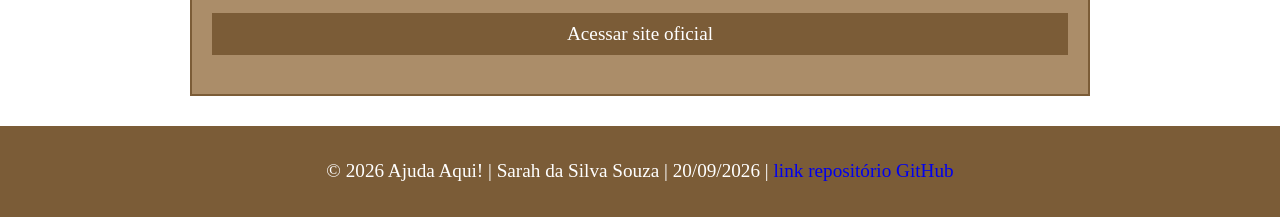
<file: pscologico.html>
<!DOCTYPE html>
<html lang="pt-br">

<head>
    <meta charset="UTF-8">
    <meta name="viewport" content="width=device-width, initial-scale=1.0">
    <link rel="stylesheet" href="css/style.css">
    <title>Psicologico</title>
</head>
<body>
    <div class="header">
        <a href="index.html"><img src="img/LOGO.png" alt=""></a> 
        <div class="Nav">
            <ul class="menu">
                <li><a href="sobre.html">Sobre</a></li> 
                <li><a href="melhorias.html">Melhorias</a></li>
                <li><a href="suporte.html">Suporte</a></li>
            </ul>
        </div>
    </div>

    <h1>Preciso de atendimento psicológico</h1>

    <div class="intro">
        <p>
           Passar por momentos difíceis pode afetar a forma como uma pessoa se sente e lida com o dia a dia.

Buscar apoio psicológico pode ajudar a entender melhor o que está acontecendo e encontrar formas de lidar com essas situações.
        </p>
    </div>
<section class="ajudas">
              <h2>Qual situação descreve melhor o que você precisa?</h2>
       
                

                    <div class="ajuda">
                <h3>Estou passando por um momento difícil</h3>

                <p>
                   Conversar com um profissional pode ajudar a compreender os sentimentos e dificuldades enfrentados no dia a dia.
                </p>
                <p>
                    <strong>Onde procurar ajuda:</strong>UBS e serviços públicos de saúde
                </p>
                <p><a href="https://saude.sp.gov.br/fale-conosco">Acessar site oficial</a></p>
                </div>

                <div class="ajuda">
                <h3>Preciso de atendimento psicológico</h3>
                
                                <p>
                   A rede pública de saúde oferece serviços de atendimento e pode orientar sobre onde buscar acompanhamento.
                <p>
                    <strong>Onde procurar ajuda:</strong>SUS
                </p>
               <p> <a href="https://vivaosus.com/psicologo-sus">Acessar site oficial</a></p>
            </div>


            <div class="ajuda">
                <h3>Estou enfrentando uma crise emocional</h3>

                                <p>
                   Em situações de sofrimento intenso, é importante procurar um serviço de saúde para receber orientação e atendimento adequado.
                </p>
                <p>
                    <strong>Onde procurar ajuda:</strong>CAPS e serviços de urgência
                </p>
                <p><a href="https://www.gov.br/saude/pt-br/composicao/saes/desmad/raps/caps">Acessar site oficial</a></p>
            </div>

            <div class="ajuda">
                <h3>Preciso conversar com alguém</h3>

                                <p>
                     O CVV oferece apoio emocional gratuito por telefone para pessoas que precisam conversar.
                </p>
                <p>
                    <strong>Onde procurar ajuda:</strong>CVV (188)
                </p>
                <p><a href="https://cvv.org.br/chat/">Acessar site oficial</a></p>
                </div>
            </div>
</section>
  <footer>
        <p>&copy; 2026 Ajuda Aqui! | Sarah da Silva Souza | 20/09/2026 | <a href="https://github.com/sarahetec/Me-Ajuda-Aqui.git">link repositório GitHub</a></p>
     </footer>
</body>
</html>
</file>
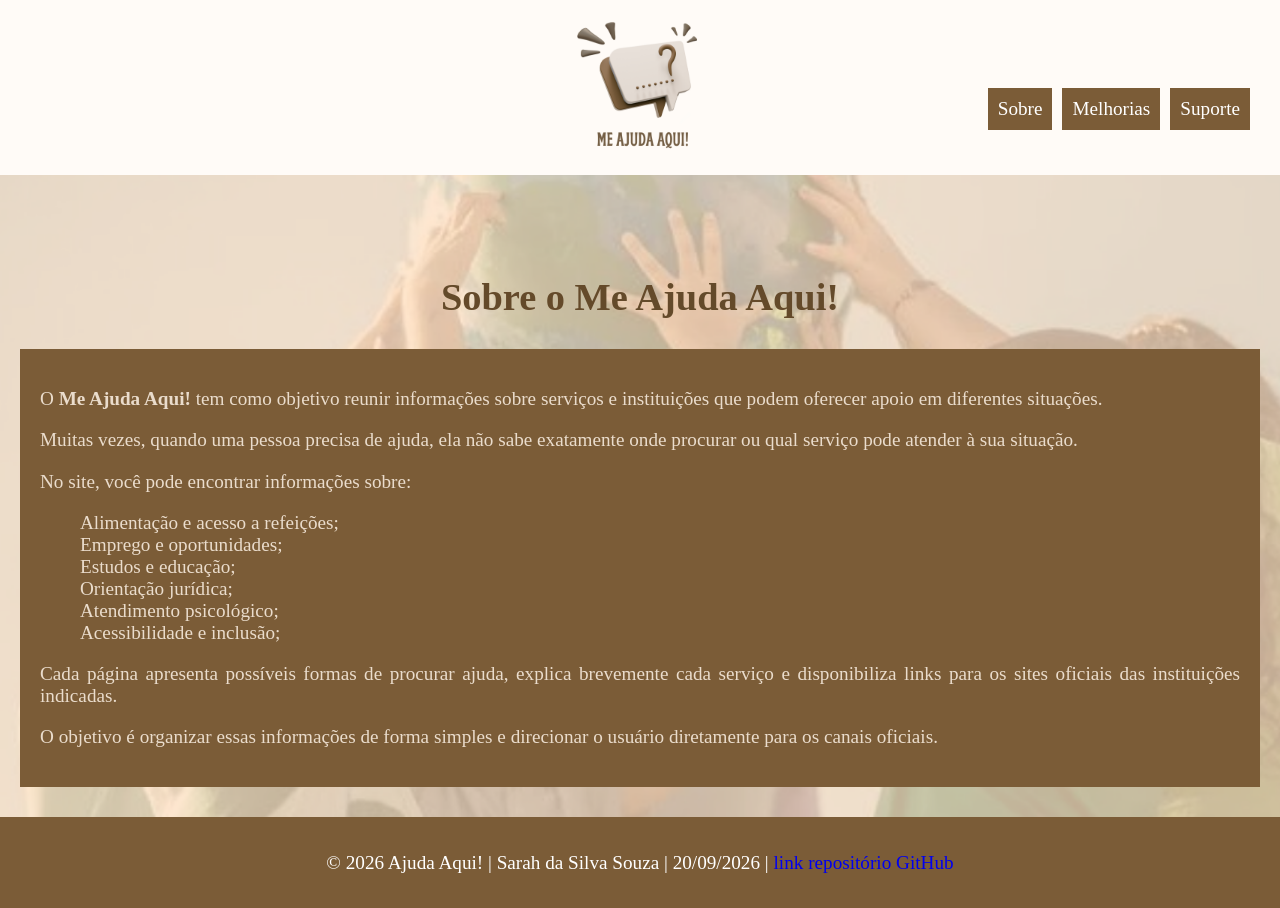
<file: sobre.html>
<!DOCTYPE html>
<html lang="pt-br">

<head>
    <meta charset="UTF-8">
    <meta name="viewport" content="width=device-width, initial-scale=1.0">
    <link rel="stylesheet" href="css/style.css">
    <title>Sobre</title>
</head>
<body>
    <div class="header">
        <a href="index.html"><img src="img/LOGO.png" alt=""></a> 
        <div class="Nav">
            <ul class="menu">
                <li><a href="sobre.html">Sobre</a></li> 
                <li><a href="melhorias.html">Melhorias</a></li>
                <li><a href="suporte.html">Suporte</a></li>
            </ul>
        </div>
        
    </div>
    <h1>Sobre o <b>Me Ajuda Aqui!</b></h1>
   <div class="intro">  
           <p>O <b>Me Ajuda Aqui!</b> tem como objetivo reunir informações sobre serviços e instituições que podem oferecer apoio em diferentes situações.</p>
           <p>Muitas vezes, quando uma pessoa precisa de ajuda, ela não sabe exatamente onde procurar ou qual serviço pode atender à sua situação.</p>
           <p>No site, você pode encontrar informações sobre:</p>
           <ul>
            <li>Alimentação e acesso a refeições;</li>
            <li>Emprego e oportunidades;</li>
            <li>Estudos e educação;</li>
            <li>Orientação jurídica;</li>
            <li>Atendimento psicológico;</li>
            <li>Acessibilidade e inclusão;</li>
           </ul>
           <p>Cada página apresenta possíveis formas de procurar ajuda, explica brevemente cada serviço e disponibiliza links para os sites oficiais das instituições indicadas.</p>
           <p>O objetivo é organizar essas informações de forma simples e direcionar o usuário diretamente para os canais oficiais.</p>
     </div>
     </section>
       <footer>
        <p>&copy; 2026 Ajuda Aqui! | Sarah da Silva Souza | 20/09/2026 | <a href="https://github.com/sarahetec/Me-Ajuda-Aqui.git">link repositório GitHub</a></p>
     </footer>
</body>
</html>
</file>
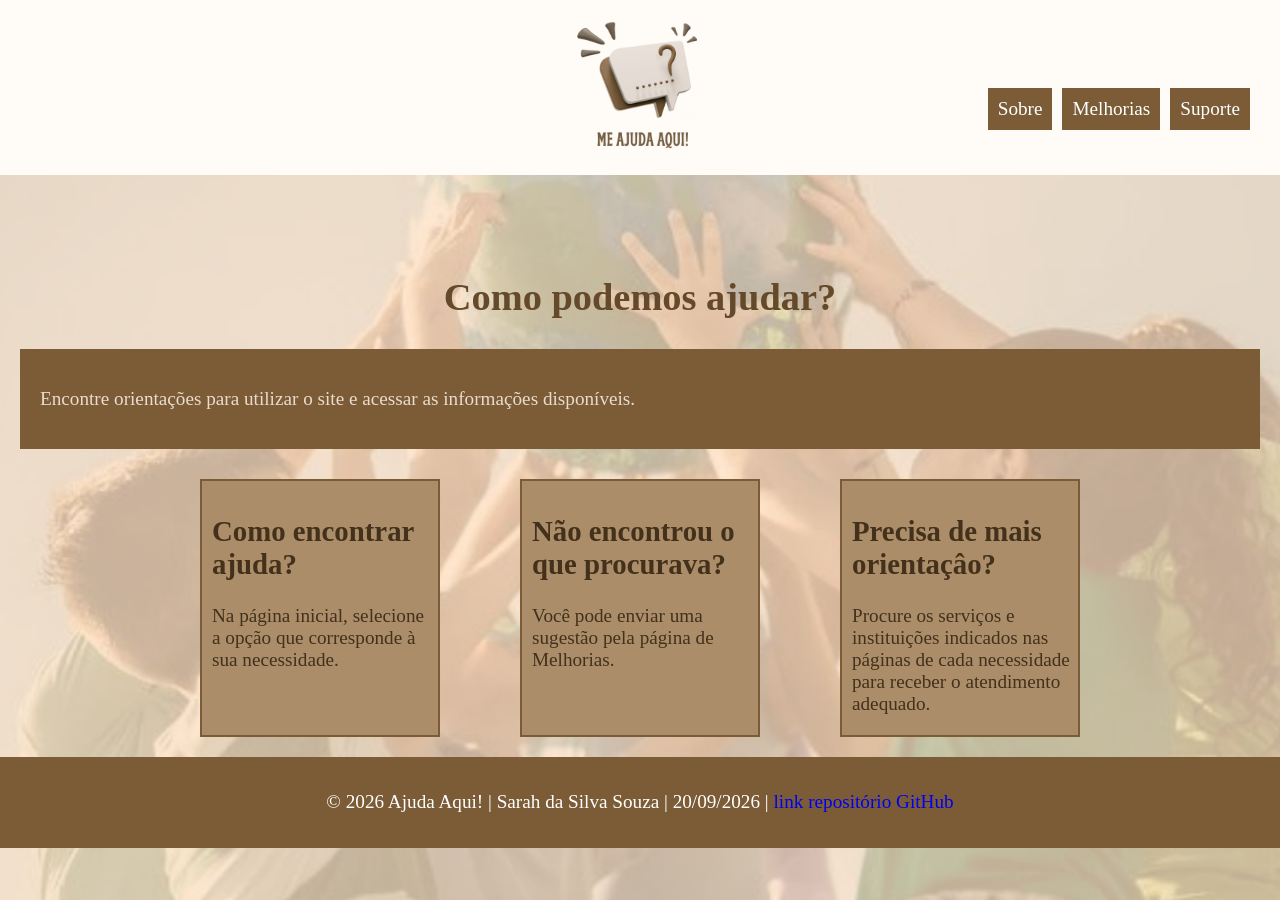
<file: suporte.html>
<!DOCTYPE html>
<html lang="pt-br">
<head>
    <meta charset="UTF-8">
    <meta name="viewport" content="width=device-width, initial-scale=1.0">
    <link rel="stylesheet" href="css/style.css">
    <title>Suporte</title>
</head>
<body>
    <div class="header">
        <a href="index.html"><img src="img/LOGO.png" alt=""></a> 
        <div class="Nav">
            <ul class="menu">
                <li><a href="sobre.html">Sobre</a></li> 
                <li><a href="melhorias.html">Melhorias</a></li>
                <li><a href="suporte.html">Suporte</a></li>
            </ul>
        </div>
    </div>

    <h1>Como podemos ajudar?</h1>
    <div class="intro">
        <p>Encontre orientações para utilizar o site e acessar as informações disponíveis.</p>
        </div>
        
            <section class="flex">

                <div>
                <h2>Como encontrar ajuda?</h2>
            <p>
                Na página inicial, selecione a opção que corresponde à sua necessidade.
            </p> 
</div>
            <div>
            <h2>Não encontrou o que procurava?</h2>
            <p>
                Você pode enviar uma sugestão pela página de Melhorias.
            </p>
        </div>
        <div>
            <h2>Precisa de mais orientaçâo?</h2>
            <p>
                Procure os serviços e instituições indicados nas páginas de cada necessidade para receber o atendimento adequado.
            </p>
</div>

        </section>
   <footer>
        <p>&copy; 2026 Ajuda Aqui! | Sarah da Silva Souza | 20/09/2026 | <a href="https://github.com/sarahetec/Me-Ajuda-Aqui.git">link repositório GitHub</a></p>
     </footer>
</body>
</html>
</file>
<file: css/style.css>
body{
    margin: 0px;
    padding: 0px;
    font-family: 'Times New Roman', Times, serif;
    font-size: 1.2rem;
    background-image: url("../img/fundo.ofc.png");
    background-size: cover;
    background-position: center;
    background-repeat: no-repeat;
    background-attachment: fixed;
}
ul, li{
    list-style-type: none;
}
a{
    text-decoration: none;
}
.header{
    background-color: #fffbf7;
    position: relative;
    padding: 10px;
    display: flex;
    justify-content: center;
    align-items: center;
}
.header a img{
      width: 70px;
      height: auto;
      margin: 0px;
      padding: 0px;
}
.menu {
    display: flex;
    padding: 0px;
    margin: 0px;
    position: absolute;
    right: 30px;
}
.menu li{
    margin-left: 10px;
}
.menu li a{
    display: block;
    padding: 10px;
    background-color: #7b5c37;
    color: white;
}

h1{
    text-align: center;
    margin-top: 100px;
    color: #644a2a;
}

.flex{
    display: flex;
    flex-wrap: wrap;
    max-width: 880px;
    margin: 20px auto;
    column-gap: 80px;
    row-gap: 20px;
    color: #43311b;
}
.header > a img{
    width: 150px;
    height: auto;
    margin: 0px;
    padding: 0px;
}
.flex img{
    width: 200px;
    height: 150px;
    margin: 5px;
    padding: 5px;

}
.flex p{
    width: 220px;
    margin: 10px auto;
}
.flex p a{
    display: block;
    width: 100%;
    min-height: 50px;
    padding: 10px;
    padding: 10px;
    background-color: #7b5c37; 
    color: white;
    text-align: center;
    box-sizing: border-box;
    margin: 0 auto;
}
.nav{
    position: absolute;
    right: 20px;
}
.intro{
    background-color: #7b5c37;
    max-width: 1200px;
    margin: 30px auto;
    padding: 20px;
    color: #eadccc;
    text-align: justify;
}
.introducao{
      background-color: #ab8d69;
    max-width: 500px;
    margin: 30px auto;
    padding: 20px;
    color: #614829;
    text-align: center;
}
.flex div{
    width: 240px;
    border: 2px solid #7b5c37;
    padding: 10px;
    background-color: #ab8d69;
    box-sizing: border-box;
}
.formulario{
    max-width: 500px;
    margin: 30px auto;
    padding: 20px;;
    background-color: #ab8d69;
    border: 2px solid #7b5c37;
}
.formulario form{
    display: flex;
    flex-direction: column;
    color: #43311b;
}
.formulario label{
    margin-top: 10px;
}
.formulario input{
    padding: 8px;
}
.formulario button{
    margin-top: 15px;
    padding: 8px;
    background-color: #7b5c37;
    color: rgb(255, 255, 255);
    border: none;
}
.formulario h2{
    color: #43311b;
}
.formulario textarea{
    padding: 8px;
    height: 100px;
}
footer {
    background-color: #7b5c37;
    color: #fff;
    text-align: center;
    padding: 15px;
}
.ajudas{
    max-width: 900px;
    margin: 30px auto;
}
.ajudas h2{
    color: #614829;
}
.ajuda{
    background-color: #ab8d69;
    border: 2px solid #7b5c37;
    padding: 20px;
    margin-bottom: 20px;
    color: #614829;
}
.ajuda h2{
    color: #614829;
}
.ajuda a{
    display: block;
    padding: 10px;
    background-color: #7b5c37;
    text-align: center;
    color: #fff;
}
.ajuda h3{
    color: #43311b;
}
.flex p a:hover{
    background-color: #6d512f;
}
.ajuda a:hover{
    background-color: #5c4325;
}
.menu li a:hover{
    background-color: #a88963;
}
</file>
